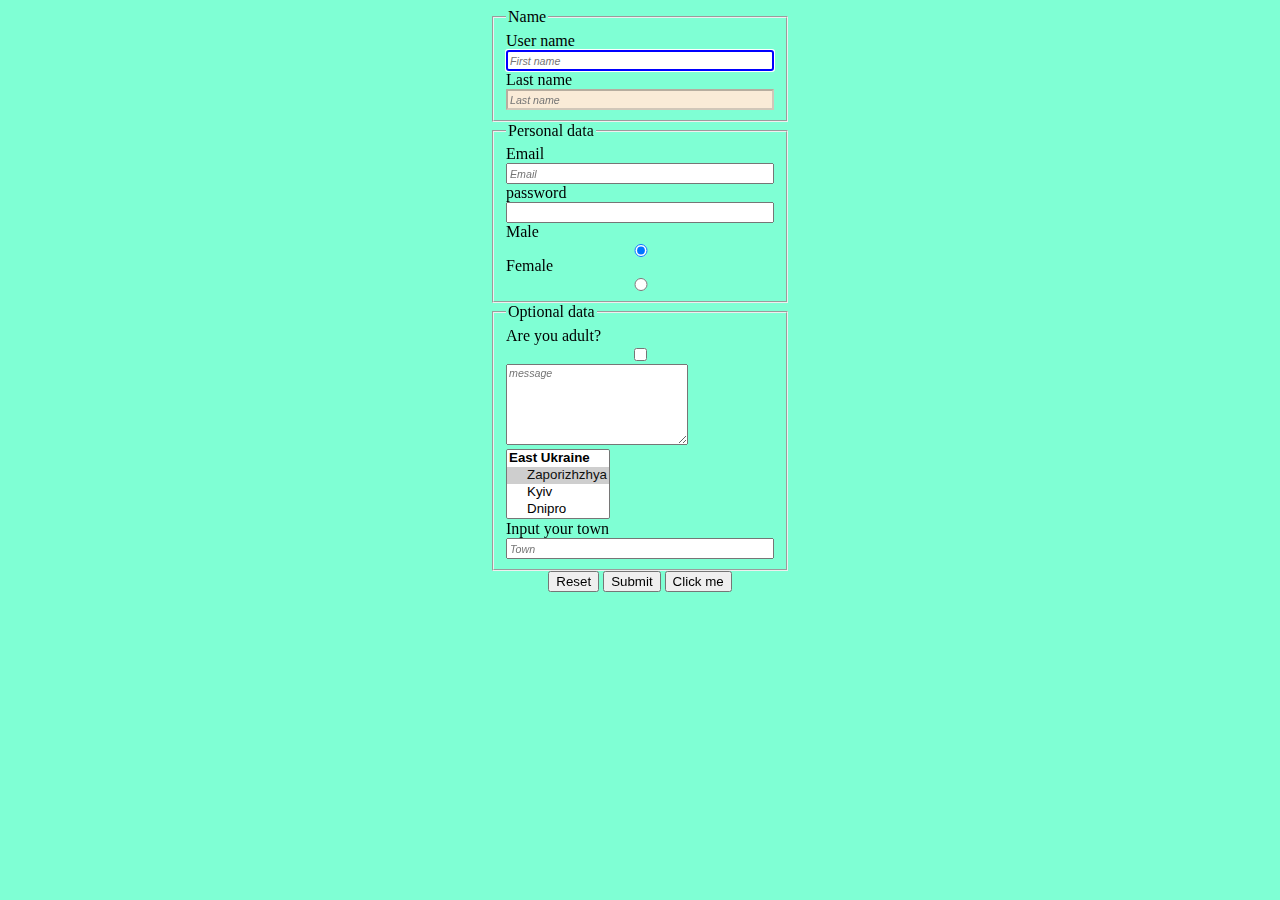
<file: index.html>
<!DOCTYPE html>
<html lang="en">
<head>
    <meta charset="UTF-8">
    <meta http-equiv="X-UA-Compatible" content="IE=edge">
    <meta name="viewport" content="width=device-width, initial-scale=1.0">
    <title>(19) HTML&CSS. Forms</title>
    <!-- <link rel="stylesheet" href="./assets/css/reset.css"> -->
    <link rel="stylesheet" href="./assets/css/style.css">
</head>
<body>
    <!-- https://ihateregex.io/ - сайт для создания шаблонов (pattern) -->
    <form action="" method="GET">
        <fieldset>
            <legend>Name</legend>
                <label><span>User name</span>
                    <input autofocus 
                        type="text" 
                        placeholder="First name"
                        name="firstName"
                        required
                        pattern="^[A-Z][a-z0-9]{2,15}$">
                </label>
                <label><span>Last name</span>
                    <input type="text" 
                        placeholder="Last name"
                        name="lastName"
                        disabled>
                </label>
        </fieldset>
        <fieldset>
            <legend>Personal data</legend>
                <label><span>Email</span>
                    <input type="email" 
                        placeholder="Email"
                        name="email"
                        required
                        autocomplete="email">
                </label>
                <label><span>password</span>
                    <input type="password">
                </label>

            <label><span>Male</span>
                <input value="1" type="radio" name="state" required checked>
            </label>
            <label><span>Female</span>
                <input value="0" type="radio" name="state">
            </label>
        </fieldset>
        <fieldset>
            <legend>Optional data</legend>
                <label><span>Are you adult?</span>
                    <input value="true" type="checkbox" name="adult">
                </label>
        
                <!-- <label><span>HTML</span>
                    <input value="HTML" type="checkbox" name="course">
                </label>
                <label><span>CSS</span>
                    <input value="CSS" type="checkbox" name="course">
                </label>
                <label><span>JS</span>
                    <input value="JS" type="checkbox" name="course">
                </label> -->
        
                <textarea name="" rows="5" placeholder="message"></textarea>

                <select name="town" size="4" multiple>
                    <optgroup label="East Ukraine">
                        <option value="69061" selected>Zaporizhzhya</option>
                        <option value="01001">Kyiv</option>
                        <option value="49000">Dnipro</option>
                    </optgroup>
                    <optgroup label="West Ukraine">
                        <option value="79007">Lviv</option>
                        <option value="46001">Ternopil'</option>
                        <option value="43000">Luts'k</option>
                    </optgroup>     
                </select>
                <label><span>Input your town</span>
                    <datalist id="town-list">
                        <option value="Donets'k">
                        <option value="Kherson">
                        <option value="Kharkiv">
                        <option value="Luhansk">
                        <option value="Mykolaiv">
                        <option value="Odesa">
                    </datalist>
                    <input type="text" placeholder="Town" name="town" list="town-list">
                </label>
        </fieldset>
        
        <div class="btn-block">
            <input type="reset" value="Reset">
            <input type="submit" value="Submit">
            <input type="button" value="Click me">
        </div>

        <!-- <input type="color">
        <input type="date"> -->
        <!-- <input type="datetime-local">
        <input type="month">
        <input type="week">
        <input type="time"> -->
        <!-- <input type="hidden" name="security" value="token">
        <input type="number" min="100" max="300" step="50">
        <input type="range" min="100" max="300" step="50">
        <input type="search">
        <input type="tel">
        <input type="url"> -->
        
        <!-- <form action="" method="POST" enctype="multipart/form-data">
            <input type="file">
        </form> -->
        <!-- <button type="reset"><img src="./assets/icons/airplane-check.svg" alt="" srcset=""></button> -->
    </form>

    <!-- PRACTICE 15.09.21  -->
</body>
</html>
</file>
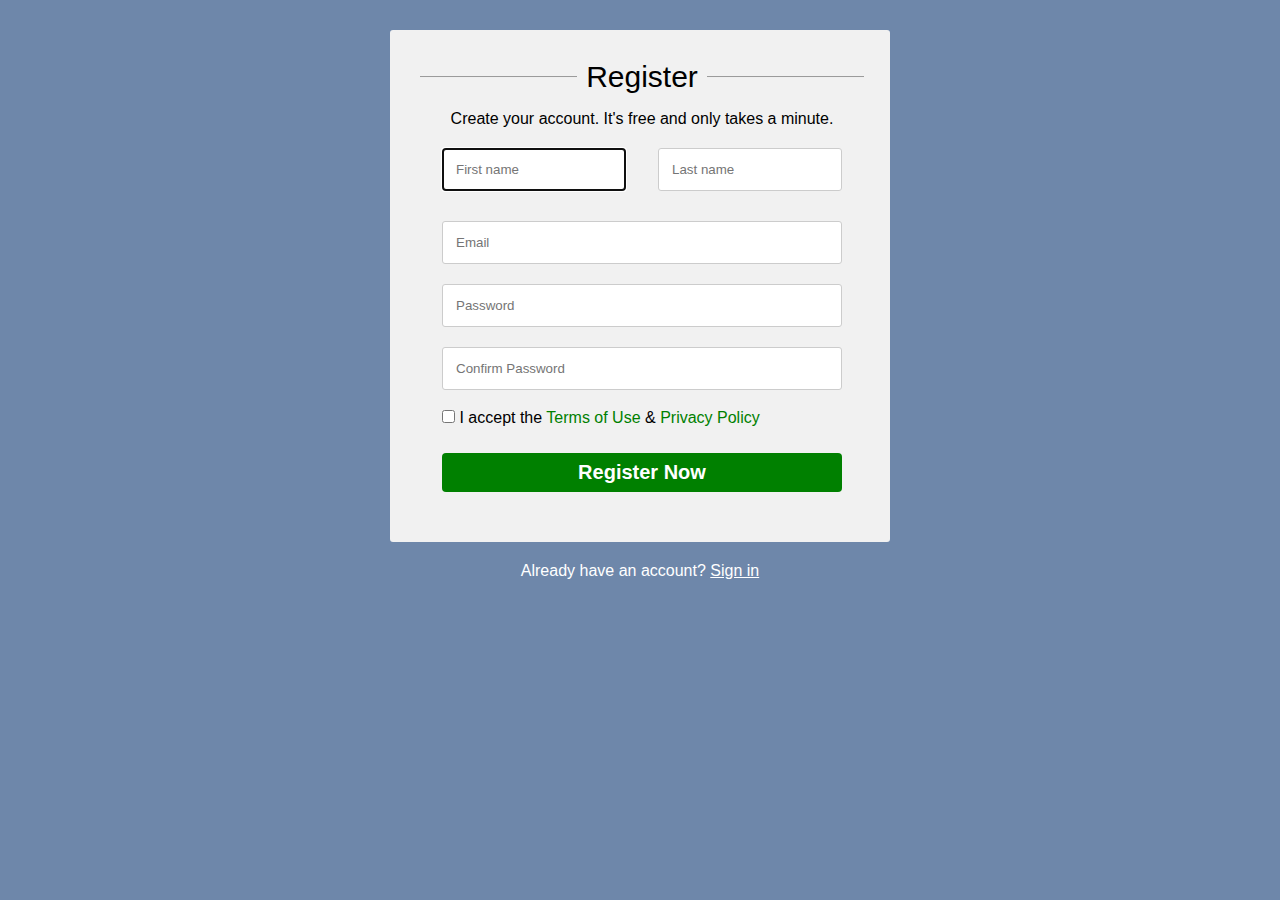
<file: practic150921.html>
<!DOCTYPE html>
<html lang="en">
<head>
    <meta charset="UTF-8">
    <meta http-equiv="X-UA-Compatible" content="IE=edge">
    <meta name="viewport" content="width=device-width, initial-scale=1.0">
    <title>(19) Practice 15.09.21</title>
    <!-- <link rel="stylesheet" href="./assets/css/reset.css"> -->
    <link rel="stylesheet" href="./assets/css/practicStyle.css">
</head>
<body>
    <!-- PRACTICE 15.09.21  -->
    <div class="container">
        <section class="border">
            <form action="/test-action" method="GET" class="form">
                <fieldset>
                        <legend class="legend">register</legend>
                        <p>Create your account. It's free and only takes a minute.</p>
                    <div class="user-name margin">
                            <input autofocus 
                            type="text" 
                            placeholder="First name"
                            name="firstName"
                            required
                            pattern="^[A-Z][a-z0-9]{2,15}$">
            
                            <input type="text" 
                            placeholder="Last name"
                            name="lastName">
                    </div>
                    <div class="flex margin">
                        <input type="email" 
                        placeholder="Email"
                        name="email"
                        required
                        autocomplete="email" >

                        <input type="password" placeholder="Password">

                        <input type="password" placeholder="Confirm Password">

                        <label>
                            <input value="JS" type="checkbox" name="course">  I accept the <span>Terms of Use</span> & <span>Privacy Policy</span>
                        </label>

                        <button class="btn" type="submit" name="submit_button" value="main_button">Register Now</button>
                    </div>    
                </fieldset>
            </form>
        </section>

        <div class="exist-account">
            <p>Already have an account? <span>Sign in</span></p>
        </div>
    </div> 
</body>
</html>
</file>
<file: assets/css/style.css>
/* FORMS */
body {
    background-color: aquamarine;
}

form {
    display: flex;
    flex-direction: column;
    justify-content: space-around;
    max-width: 300px;
    min-height: 50vh;
    margin: auto;
}

input:focus {
    outline-color: blue;
}

label {
    display: flex;
    flex-direction: column;
}

.btn-block {
    text-align: center;
}

input:disabled {
    background-color: antiquewhite;
}

*::placeholder {
    font-family: 'Franklin Gothic Medium', 'Arial Narrow', Arial, sans-serif;
    font-style: italic;
    font-size: 0.8em;
}
</file>
<file: assets/css/practicStyle.css>
/* PRACTICE 15.09.21 */
* {
    box-sizing: border-box;
    margin: 0;
}

.container {
    padding-top: 30px;
    margin: 0 auto;
    background-color: #6e87aa;
    min-height: 100vh;
    font-family: sans-serif;
}

.container p {
    margin-top: 10px;
}

.border {
    border-radius: 3px;
}

.flex {
    display: flex;
    justify-content: space-between;
    flex-direction: column;
    align-items: stretch;
}

.flex label {
    text-align: left;
    margin-bottom: 10px;
}

.flex label span {
    color: green;
}

section {
    width: 500px;
    padding: 10px;
    margin: 0 auto;  
    text-align: center;
    background-color: rgb(241 241 241);
}

fieldset {
    border-left: none;
    border-right: none;
    border-bottom: none;
}

legend {
    width: 130px;
    font-size: 30px;
    text-transform: capitalize;

    overflow: hidden;
    white-space: nowrap;
    text-overflow: ellipsis;
}

form {
    padding: 20px;
}

.margin {
    margin: 10px;
}

input {
    margin-top: 10px;
    margin-bottom: 10px;
    padding: 13px;
    border-radius: 3px;
    border: 1px solid rgb(204, 204, 204);
}

.user-name {
    display: flex;
    justify-content: space-between;
}

.user-name input {
    width: 46%;
}

.btn {
    border: none;
    border-radius: 4px;
    width: 400px;
    padding: 8px 18px;
    background: green;
    cursor: pointer;
    font-size: 20px;
    color: white;
    font-weight: bold;
    margin-top: 10px;

    overflow: hidden;
    white-space: nowrap;
    text-overflow: ellipsis;
} 

.exist-account {
    margin-top: 20px;
    text-align: center;
    color: white;
}

.exist-account span {
    text-decoration: underline;
}
</file>
